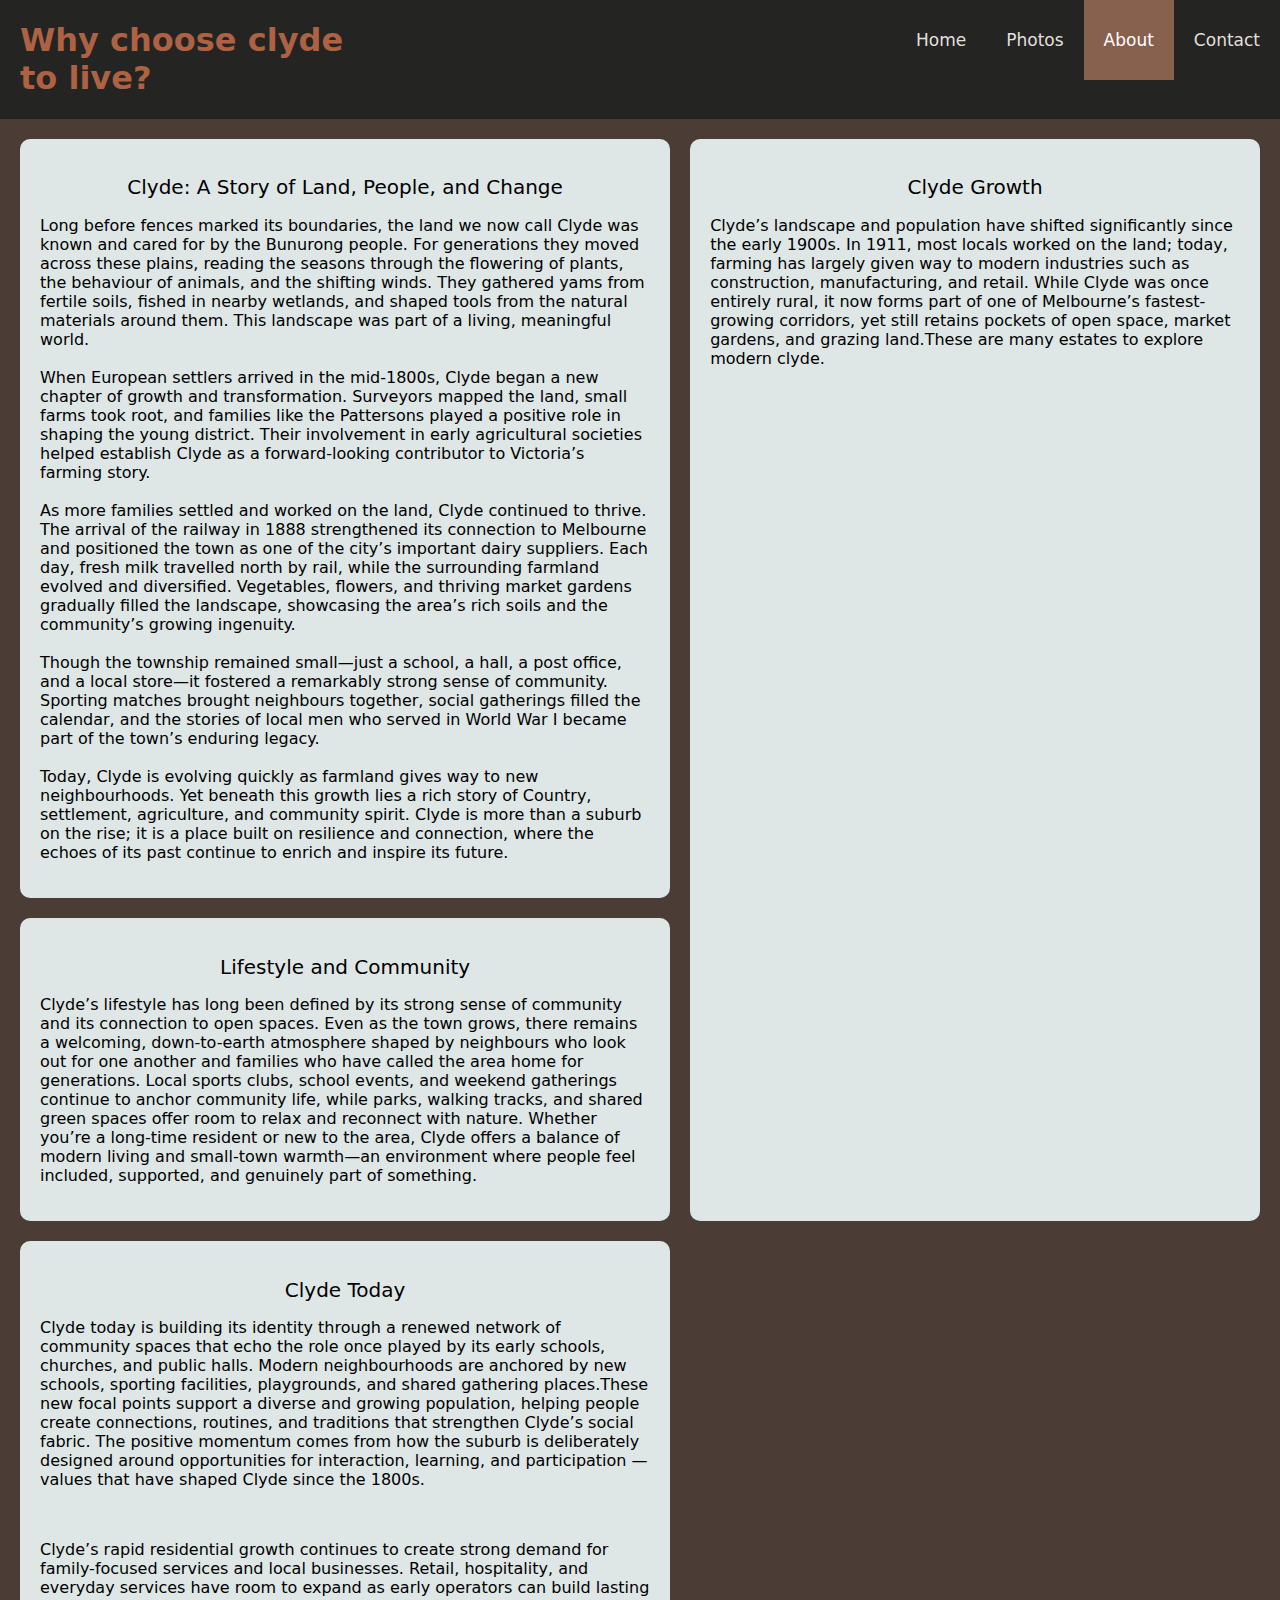
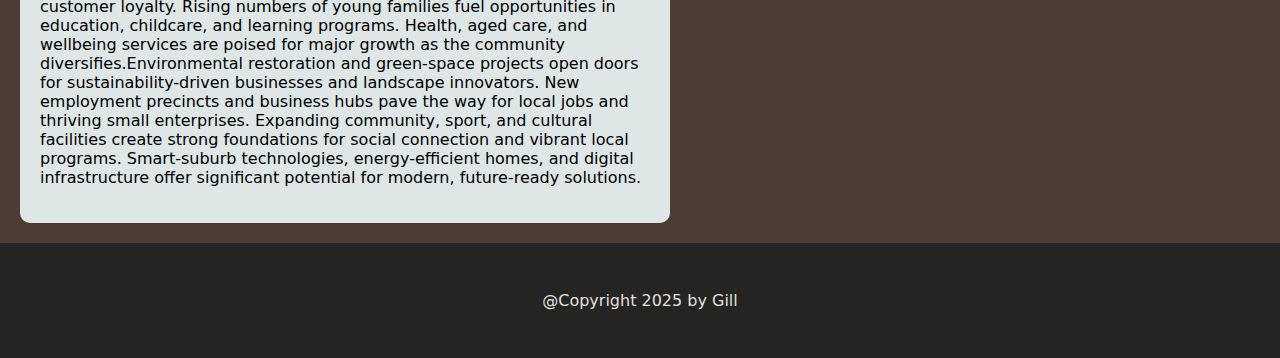
<file: about.html>
<!DOCTYPE html>
<html lang="en">
<head>
<meta charset="UTF-8">
<meta http-equiv="X-UA-Compatible" content="IE=edge">
<meta name="viewport" content="width=device-width,initial-scale=1.0">
<meta name="description" content="Clyde Suburb Profile Website" >
<title>About</title>
	<link rel="stylesheet" href="style.css">
	<link rel="stylesheet" href="about.css">
</head>
<body>
    <header>
         <h1>Why choose clyde to live?</h1>
           <label for="hamburger_checkbox">
           <img id="hamburger_image" src="images/hamburger-menu.svg" alt="expand and collapse menu">
           <input id="hamburger_checkbox" type="checkbox">
           </label>
        <nav>
            <a href="index.html">Home</a>
            <a href="photos.html">Photos</a>
			      <a class="active_nav" href="about.html">About</a>
			      <a href="contact.html">Contact</a>
        </nav>
    </header>
    <main>
      <div id="container1">
      <h2>Clyde: A Story of Land, People, and Change</h2>
      <p>Long before fences marked its boundaries, the land we now call Clyde was known and cared for by the Bunurong people. For generations they moved across these plains, reading the seasons through the flowering of plants, the behaviour of animals, and the shifting winds. They gathered yams from fertile soils, fished in nearby wetlands, and shaped tools from the natural materials around them. This landscape was part of a living, meaningful world.<br><br>When European settlers arrived in the mid-1800s, Clyde began a new chapter of growth and transformation. Surveyors mapped the land, small farms took root, and families like the Pattersons played a positive role in shaping the young district. Their involvement in early agricultural societies helped establish Clyde as a forward-looking contributor to Victoria’s farming story.<br><br>As more families settled and worked on the land, Clyde continued to thrive. The arrival of the railway in 1888 strengthened its connection to Melbourne and positioned the town as one of the city’s important dairy suppliers. Each day, fresh milk travelled north by rail, while the surrounding farmland evolved and diversified. Vegetables, flowers, and thriving market gardens gradually filled the landscape, showcasing the area’s rich soils and the community’s growing ingenuity.<br><br>Though the township remained small—just a school, a hall, a post office, and a local store—it fostered a remarkably strong sense of community. Sporting matches brought neighbours together, social gatherings filled the calendar, and the stories of local men who served in World War I became part of the town’s enduring legacy.<br><br>Today, Clyde is evolving quickly as farmland gives way to new neighbourhoods. Yet beneath this growth lies a rich story of Country, settlement, agriculture, and community spirit. Clyde is more than a suburb on the rise; it is a place built on resilience and connection, where the echoes of its past continue to enrich and inspire its future.</p>
      </div>
      <div id="container2">
      <h2>Lifestyle and Community</h2>
      <p>Clyde’s lifestyle has long been defined by its strong sense of community and its connection to open spaces. Even as the town grows, there remains a welcoming, down-to-earth atmosphere shaped by neighbours who look out for one another and families who have called the area home for generations. Local sports clubs, school events, and weekend gatherings continue to anchor community life, while parks, walking tracks, and shared green spaces offer room to relax and reconnect with nature. Whether you’re a long-time resident or new to the area, Clyde offers a balance of modern living and small-town warmth—an environment where people feel included, supported, and genuinely part of something.</p>
      </div>
      <div id="container3">
        <h2>Clyde Growth</h2>
        <p>Clyde’s landscape and population have shifted significantly since the early 1900s. In 1911, most locals worked on the land; today, farming has largely given way to modern industries such as construction, manufacturing, and retail. While Clyde was once entirely rural, it now forms part of one of Melbourne’s fastest-growing corridors, yet still retains pockets of open space, market gardens, and grazing land.These are many estates to explore modern clyde.</p>
      </div>
      <div id="container4">
      <h2>Clyde Today</h2>
      <p>Clyde today is building its identity through a renewed network of community spaces that echo the role once played by its early schools, churches, and public halls. Modern neighbourhoods are anchored by new schools, sporting facilities, playgrounds, and shared gathering places.These new focal points support a diverse and growing population, helping people create connections, routines, and traditions that strengthen Clyde’s social fabric. The positive momentum comes from how the suburb is deliberately designed around opportunities for interaction, learning, and participation — values that have shaped Clyde since the 1800s.</p><br><p>Clyde’s rapid residential growth continues to create strong demand for family-focused services and local businesses. Retail, hospitality, and everyday services have room to expand as early operators can build lasting customer loyalty. Rising numbers of young families fuel opportunities in education, childcare, and learning programs. Health, aged care, and wellbeing services are poised for major growth as the community diversifies.Environmental restoration and green-space projects open doors for sustainability-driven businesses and landscape innovators. New employment precincts and business hubs pave the way for local jobs and thriving small enterprises. Expanding community, sport, and cultural facilities create strong foundations for social connection and vibrant local programs. Smart-suburb technologies, energy-efficient homes, and digital infrastructure offer significant potential for modern, future-ready solutions.</p>
    </div>
    </main>
<footer> 
      <p>@Copyright 2025 by Gill</p>
</footer>
</body>

</html>
</file>
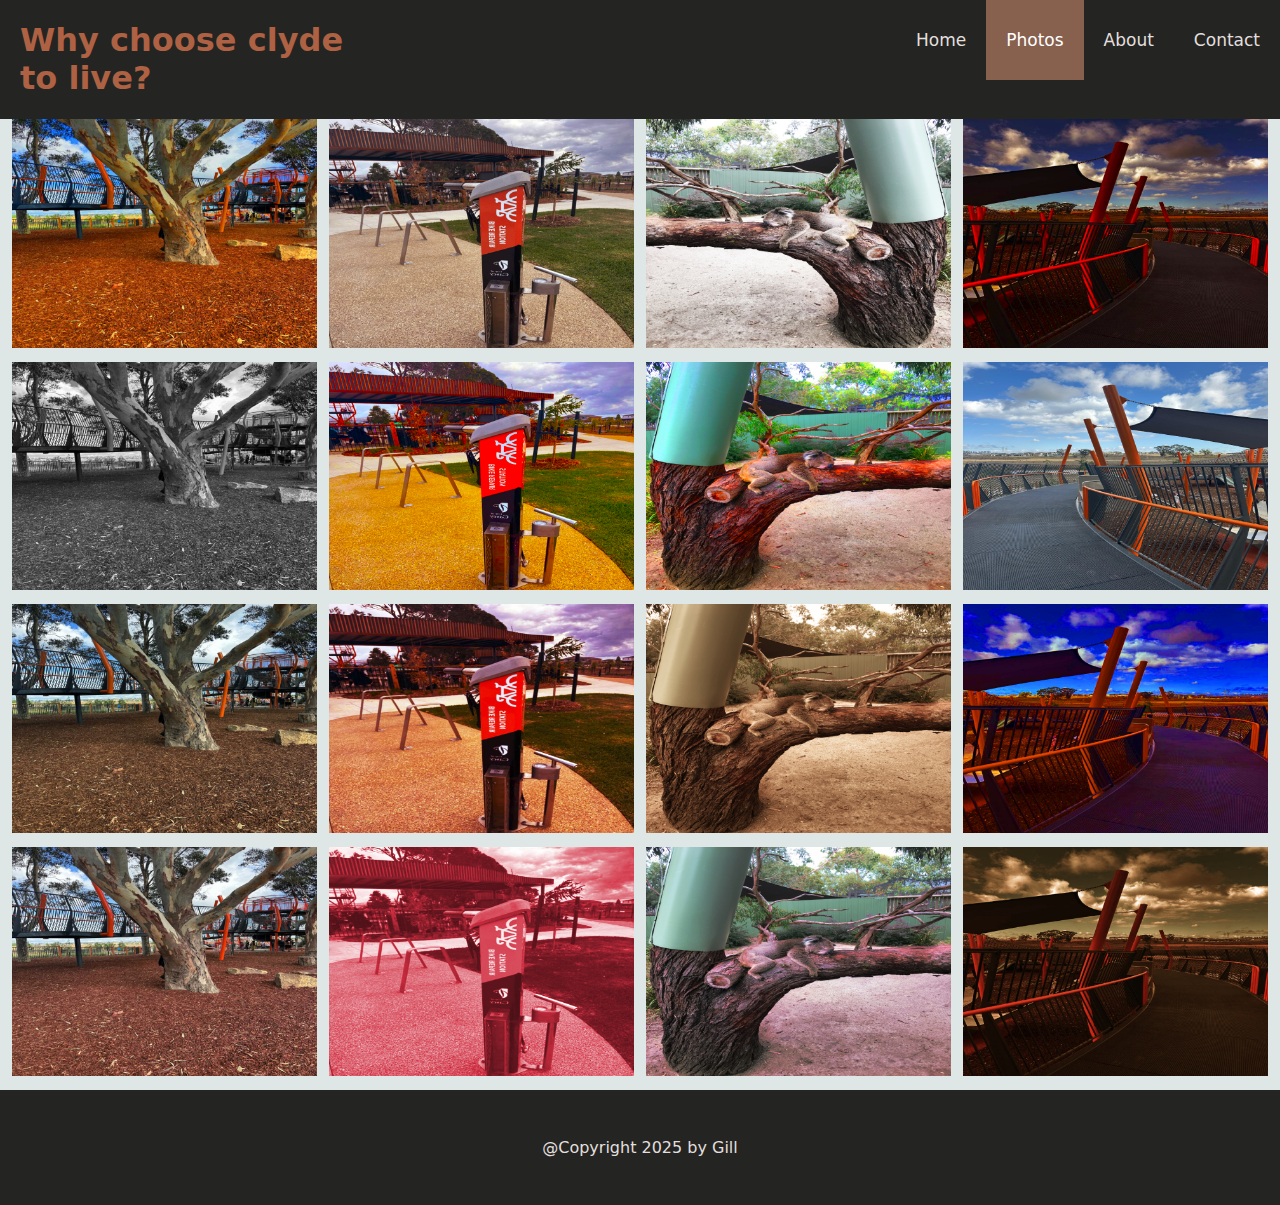
<file: photos.html>
<!DOCTYPE html>
<html lang="en">
<head>
	<meta charset="UTF-8">
    <meta http-equiv="X-UA-Compatible" content="IE=edge">
	<meta name="viewport" content="width=device-width, initial-scale=1.0">
	<meta name="description" content="Grid images of clyde">
    <title>Photos</title>
	<link rel="stylesheet" href="style.css">
	<link rel="stylesheet" href="photos.css">
</head>
<body>
    <header>
      <h1>Why choose clyde to live?</h1>
           <label for="hamburger_checkbox">
                <img id="hamburger_image" src="images/hamburger-menu.svg" alt="expand and collapse menu">
           <input id="hamburger_checkbox" type="checkbox">
           </label>
           <nav>
            <a href="index.html">Home</a>
            <a class="active_nav" href="photos.html">Photos</a>
    		<a href="about.html">About</a>
			<a href="contact.html">Contact</a>
           </nav> 
    </header>
    <!--This is the photo grid-->
<div id="row">
    <div class="column"> 
        <img src="images/Treetop-image2-960-hue-saturation.jpg" alt="Treetop Park" title="Tree" >
        <img src="images/Treetop-image2-960x720-Curves-blackwhite.jpg" alt="Treetop park black white" title="Tree" >
        <img src="images/Treetop-image2-960x720Curves-red.jpg" alt="Treetop park magenta" title="Tree" >
        <img src="images/Treetop-image2-960x720-selectivecolor-magenta-70.jpg" alt="Treetop Park" title="Tree" >
    </div>
    <div class="column">
        <img src="images/Parkpath-grid-image2-960x720-selectivecolor.jpg" alt="Parkpath" title="Path" >
        <img src="images/Parkpath-grid-image4-960-720-viberance.jpg" alt="Parkpath Curves mask" title="Path" >
        <img src="images/Parkpath-grid-image4-960x720-curves-mask.jpg" alt="Parkpath Hue" title="Path" >
        <img src="images/Parkpath-grid-image4-960x720-hue-saturation.jpg" alt="Parkpath Nofilter" title="Path" >
    </div>
        <div class="column">
        <img src="images/Greenspaces-image5-960x720-brighness-contrast.jpg" alt="Greenspace Bright" title="Greenspace" >
        <img src="images/Greenspaces-image5-960x720-hue.jpg" alt="Greenspace Color Balance" title="Greenspace" >
        <img src="images/Greenspaces-image5-960x720-photofilter.jpg" alt="Greenspace Viberance" title="Greenspace" >
        <img src="images/Greenspaces-image5-960x720-replacecolor.jpg" alt="Greenspace Hue" title="Greenspace" >
    </div>
        <div class="column"> 
        <img src="images/Parkbridge-grid-image3-960x720-viberance.jpg" alt="Park View Horizontal" title="Parkview" >
        <img src="images/Parkbridge-grid-image3-Selectivecolor-horizontalflip.jpg" alt="Park View Black white" title="Parkview" >
        <img src="images/Parkbridge-grid-image3-960x720-hue-saturation.jpg" alt="Park View Selective color" title="Parkview" >
        <img src="images/Parkbridge-grid-image3-960x720-Photofilter.jpg" alt="Park View Vector Mask" title="Parkview" >
    </div>
</div> 
<footer> 
      <p>@Copyright 2025 by Gill</p>
</footer>
</body>

</html>
</file>
<file: style.css>
/* This is my basic CSS*/
* {
	box-sizing: border-box;
}

body {
	background: #DEE6E6;
	font-family:system-ui, -apple-system, BlinkMacSystemFont, 'Segoe UI', Roboto, Oxygen, Ubuntu, Cantarell, 'Open Sans', 'Helvetica Neue', sans-serif ;
	margin: 0;
}
/* -------------------------------------------------------------- */
/* Mobile First View in the  header.css */

/* Style the header which contains the navigation links */
header {
    background-color:#242522 ;
    overflow: hidden;
  }
  
  /* Hide the checkbox which we use for the hamburger menu functionality */
  #hamburger_checkbox {
    display: none;
  }
  
  /* Style the image we use as a label for the hamburger menu checkbox */
  #hamburger_image {
    background-color: white;
    display: block;
    margin-bottom: 20px;
    margin-left: auto;
    margin-right: auto;
    padding: 10px;
    width: 10%;
  }
  
  /* Show or hide the navigation links depending on whether the hamburger menu checkbox is checked? */
  input[id="hamburger_checkbox"]:not(:checked) + nav {
    display: none;
  }
  
  /* Style the heading */
  h1 {
    color:#AE6143 ;
    float: left;
    padding: 0 20px;
    width: 100%;
  }
  
  
  /* Style the links inside the navigation bar */
  nav a {
    color: #E3DFDE;							
    float: left;
    font-size: 17px;
    padding: 30px 20px;
    text-align: center;
    text-decoration: none;
    width: 100%;
  }
  
  
  /* Change the color of links on hover using mouse */
  nav a:hover {
    background-color: #E3DFDE;
    color: #4B3C35;
  }
  
  /* Change the color of links on focus using tab key */
  nav a:focus {
    background-color: white;
    color: black;
    outline: none;
  }
  
  /* Change the color of the active/current link */
  .active_nav {
    background-color: #87604E;
    color: white;
  }

  
footer {
	background:#242522;
  color: #E3DFDE;
	padding: 32px;
	text-align: center;
	width: 100%;
}
  
   /* For desktop: */
  @media only screen and (min-width: 768px) {
  
        /* Hide the hamburger menu image we use as a label for the hamburger menu checkbox */
        #hamburger_image {
          display: none;
        }
  
        /* Show the navigation links... even if the hamburger menu checkbox is not selected (menu open) */
        input[id="hamburger_checkbox"]:not(:checked) + nav {
          display:block
        }
  
        /* Style the Clyde heading*/
        h1 {
          text-align: left;
          width: 390px;
        }
  
        /* Style the navigation bar */
        nav {
          float: right;
        }
  
        /* Style the links inside the navigation bar */
        nav a {
          width: auto;
        }
  }
</file>
<file: about.css>
h2 {
  font-size: 20px;
  font-weight: normal;
  text-align: center;
}

p {
  font-size: 16px;
}

main > div {
  background-color:#DEE6E6;
  border-radius: 10px;
  font-size: 16px;
  padding: 20px;
  text-align: left;
}

/* colour the text of links black */
main > div > a {
  color:#AE6143 ;
  font-size: 18px;
}

/* Change the colour of links on hover using mouse */
main > div > a:hover {
  background-color:#B1A48C ;
  color: #E3DFDE;
}

/* Change the color of links on focus using tab button */
main > div > a:focus {
  background-color: #4B3C35;
  color: #E3DFDE;
  outline: none;
}


#container2 {
  grid-area: area2;
}

#container3 {
  grid-area: area3;
}

main {
  background-color: #4B3C35;
  display: grid;
  grid-template-areas:
  '.'
  'area2'
  'area2'
    'area3'
    'area3'
    'area3';
  
  grid-gap: 20px;
  padding: 20px;
}

/* Large devices (laptops/desktops, 992px and up) */
@media only screen and (min-width: 992px) {

  main {
    grid-template-areas:
    '.     area3 '
    'area2 area3 '
    'area2 area3 ';
  }

}
</file>
<file: photos.css>
/*Mobile First photo grid */
#row {
	display: flex;
	flex-wrap: wrap;
	padding: 0 12px;
	vertical-align: middle;
}
/* full width on mobile */
.column {
	margin-top: 0;
	max-width: 100%;
	vertical-align: middle;
}
 /* make images responsive */
.column img {
	padding-bottom: 10px;
	width: 100%;
}
/* For desktops */
@media only screen and (min-width: 768px) {
	.column {
		max-width: 50%;
		padding: 0 6px;
	}

	#row {
	padding: 0 6px;
	}
}
 /* Large screens: 4 columns */ 
@media only screen and (min-width: 1200px) {
	.column {
		max-width: 25%;
	}
}
</file>
